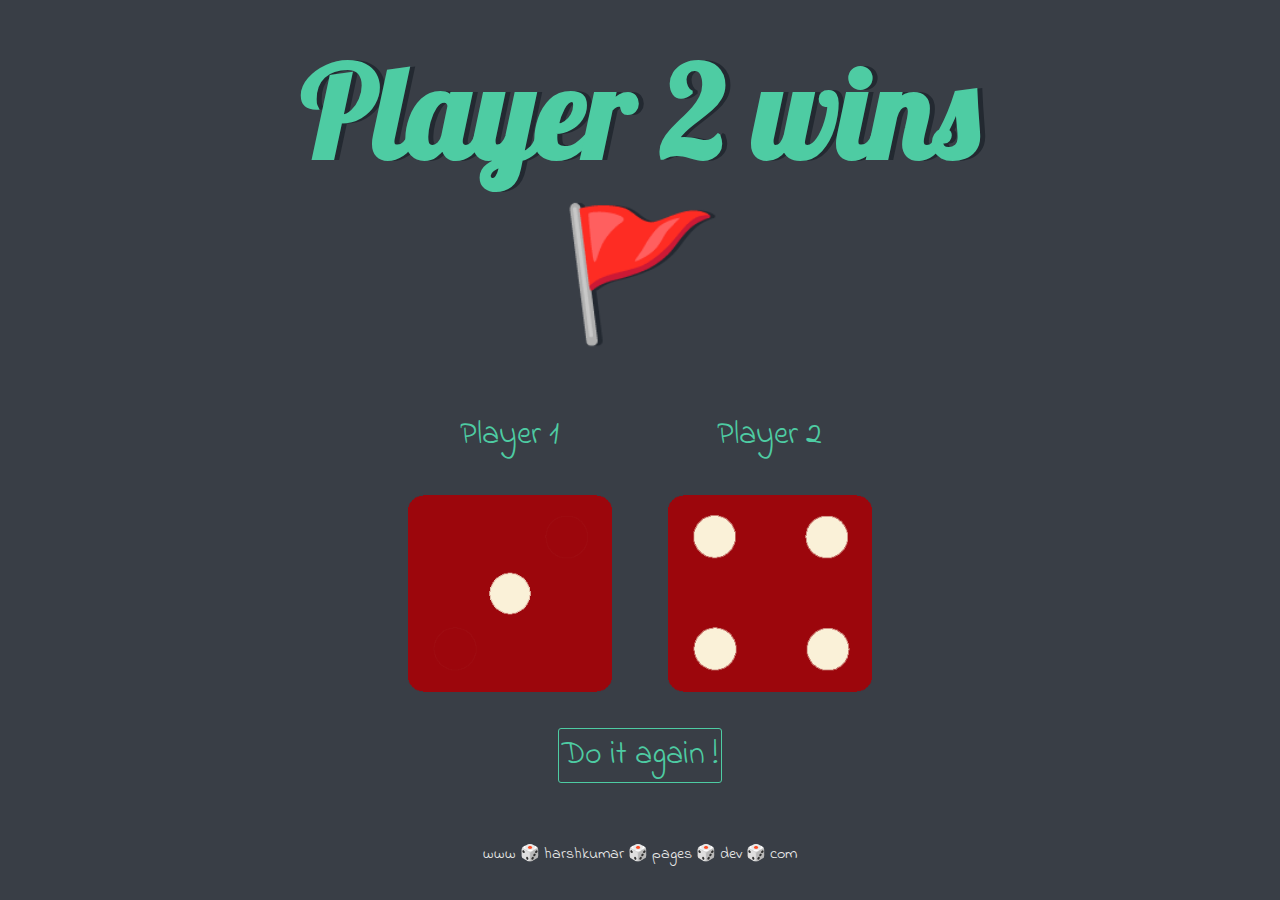
<file: index.html>
<!DOCTYPE html>
<html lang="en" dir="ltr">
  <head>
    <meta charset="utf-8" />
    <title>Dice</title>
    <link rel="stylesheet" href="styles.css" />
    <link
      rel="shortcut icon"
      href="https://emojipedia-us.s3.dualstack.us-west-1.amazonaws.com/thumbs/120/facebook/304/game-die_1f3b2.png"
      type="image/x-icon"
    />
    <link
      href="https://fonts.googleapis.com/css?family=Indie+Flower|Lobster"
      rel="stylesheet"
    />
  </head>
  <body>
    <div class="container">
      <h1>Refresh Me</h1>

      <div class="dice">
        <p>Player 1</p>
        <img class="img1" src="images/dice1.png" />
      </div>

      <div class="dice">
        <p>Player 2</p>
        <img class="img2" src="images/dice4.png" />
      </div>
    </div>

    <p>
      <a class="re" href="index.html">Do it again !</a>
    </p>
    <script src="index.js"></script>
  </body>
  <footer>
    <a href="https://harshkumar.pages.dev/">
      www 🎲 harshkumar 🎲 pages 🎲 dev 🎲 com
    </a>
  </footer>
</html>
</file>
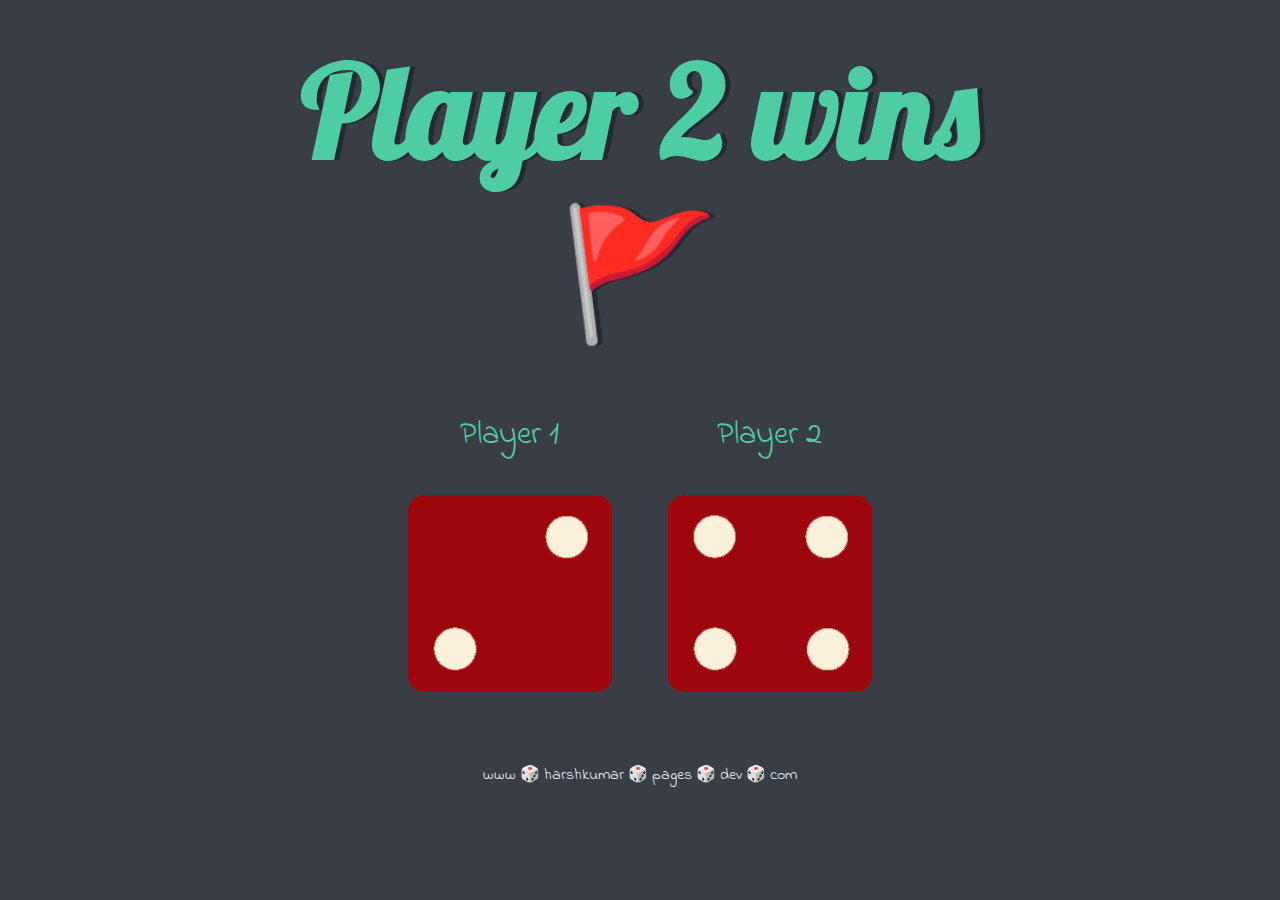
<file: dicee.html>
<!DOCTYPE html>
<html lang="en" dir="ltr">
  <head>
    <meta charset="utf-8" />
    <title>Dicee</title>
    <link rel="stylesheet" href="styles.css" />
    <link
      href="https://fonts.googleapis.com/css?family=Indie+Flower|Lobster"
      rel="stylesheet"
    />
  </head>
  <body>
    <div class="container">
      <h1>Refresh Me</h1>

      <div class="dice">
        <p>Player 1</p>
        <img class="img1" src="images/dice1.png" />
      </div>

      <div class="dice">
        <p>Player 2</p>
        <img class="img2" src="images/dice4.png" />
      </div>
    </div>
    <script src="index.js"></script>
  </body>
  <footer>www 🎲 harshkumar 🎲 pages 🎲 dev 🎲 com</footer>
</html>
</file>
<file: styles.css>
.container {
  width: 70%;
  margin: auto;
  text-align: center;
}

.dice {
  text-align: center;
  display: inline-block;
}

body {
  text-align: center;
  background-color: #393e46;
}

h1 {
  margin: 30px;
  font-family: "Lobster", cursive;
  text-shadow: 5px 0 #232931;
  font-size: 8rem;
  color: #4ecca3;
}

p {
  font-size: 2rem;
  color: #4ecca3;
  font-family: "Indie Flower", cursive;
}

img {
  width: 80%;
}

footer {
  margin-top: 5%;
  color: #eeeeee;
  text-align: center;
  font-family: "Indie Flower", cursive;
}

p a {
  text-decoration: none;
  color: inherit;
  padding: 3px;
  border: solid 0.5px;
  border-radius: 3px;
}

footer a {
  text-decoration: none;
  color: inherit;
  padding: 3px;
}
.re:hover {
  background-color: wheat;
}
</file>
